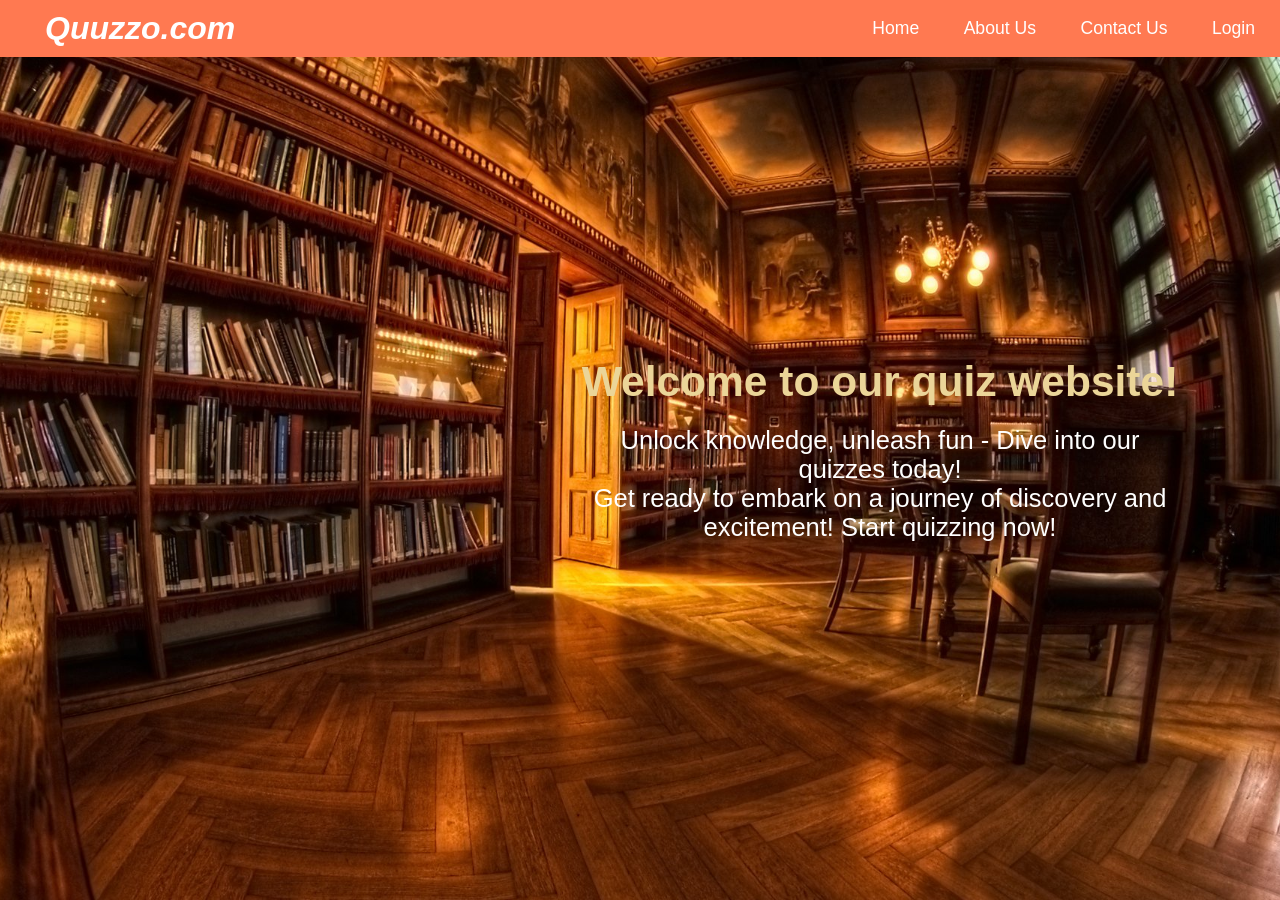
<file: index.html>
<!DOCTYPE html>
<html lang="en">

<head>
    <meta charset="UTF-8">
    <meta name="viewport" content="width=device-width, initial-scale=1.0">
    <link rel="stylesheet" href="https://cdnjs.cloudflare.com/ajax/libs/font-awesome/6.5.1/css/all.min.css" integrity="sha512-DTOQO9RWCH3ppGqcWaEA1BIZOC6xxalwEsw9c2QQeAIftl+Vegovlnee1c9QX4TctnWMn13TZye+giMm8e2LwA==" crossorigin="anonymous" referrerpolicy="no-referrer" />
    <title>Quuzzo.com</title>
    <style>
        /* Your CSS code here */
        * {
            margin: 0;
            padding: 0;
            font-family: sans-serif;
            box-sizing: border-box;
        }

        body {
            display: flex;
            justify-content: center;
            align-items: center;
            min-height: 100vh;
            background: url("111.jpeg") no-repeat;
            background-size: cover;
            background-position: center;
        }

        header {
            position: fixed;
            top: 0;
            left: 0;
            width: 100%;
            padding: 10px 25px;
            padding-left: 45px;
            display: flex;
            justify-content: space-between;
            align-items: center;
            z-index: 99;
            background-color: rgb(255, 121, 81);
        }

        .logo {
            font-size: 2em;
            color: #fff;
            user-select: none;
        }

        .navbar a {
            position: relative;
            font-size: 1.1em;
            color: #fff;
            font-weight: 500;
            margin-left: 40px;
            text-decoration: none;
        }

        .navbar a::after {
            content: '';
            position: absolute;
            left: 0;
            bottom: -6px;
            width: 100%;
            height: 3px;
            background: #fff;
            border-radius: 5px;
            transform-origin: right;
            transform: scaleX(0);
            transition: transform .5s;
        }

        .navbar a:hover::after {
            transform: scaleX(1);
            transform-origin: left;
        }

        .toggle_btn {
            color: #fff;
            font-size: 1.5rem;
            display: none;
        }

        .dropdown_menu {
            position: absolute;
            right: 2rem;
            top: 60px;
            width: 150px;
            background: rgba(255, 255, 255, 0.1);
            backdrop-filter: blur(15px);
            border-radius: 10px;
            overflow: hidden;
            display: none;
            transition: 1s ease-in;
        }

        .dropdown_menu.open {
            height: 240px;
        }

        .dropdown_menu a {
            color: #fff;
            text-decoration: none;
        }

        .dropdown_menu li {
            padding: 0.7rem;
            display: flex;
            align-items: center;
            justify-content: center;
        }

        .dropdown_menu.action_btn {
            width: 100%;
            display: flex;
            justify-content: center;
        }

        @media (max-width: 950px) {
            nav a {
                display: none;
            }

            .toggle_btn {
                display: block;
            }
        }

        .show {
            display: block;
        }

        /* for text content */
        .content {
            max-width: 800px;
            margin-left: auto; /* Move content to the right */
            margin-right: 0; /* Remove margin on the right side */
            text-align: center;
            padding: 100px;
            font-size: 17px;
        }

        h1 {
            font-size: 2.5em;
            margin-bottom: 20px;
            color: rgb(235, 213, 152);
        }

        .tagline {
            font-size: 1.5em;
            color: #fff;
        }

        @media screen and (max-width: 950px) {
            h1 {
                font-size: 2em;
            }

            .tagline {
                font-size: 1em;
            }
        }
    </style>
</head>

<body>
    <div>
        <header>            
            <h2 class="logo"><i>Quuzzo.com</i></h2>
            <nav class="navbar">
                <a href="index.html">Home</a>
                <a href="aboutus.html">About Us</a>
                <a href="contact.html">Contact Us</a>
                <a href="login.html">Login</a>
            </nav>
            <span class="toggle_btn">
                <i class="fa-solid fa-bars"></i>
            </span>
        </header>
    </div>
    <div class="dropdown_menu">
        <li><a href="index.html">Home</a></li>
        <li><a href="aboutus.html">About Us</a></li>
        <li><a href="contact.html">Contact Us</a></li>
        <li><a href="login.html">Login</a></li>
    </div>
    <div  class="content">
        <h1>Welcome to our quiz website!</h1>
        <p class="tagline">Unlock knowledge, unleash fun - Dive into our quizzes today!</p>
        <p class="tagline">Get ready to embark on a journey of discovery and excitement! Start quizzing now!</p>
    </div>
    <script>
        const dropdown= document.querySelector('.dropdown_menu')
        const toggle_btn= document.querySelector('.toggle_btn')

        toggle_btn.onclick=function(){
            dropdown.classList.toggle('show')
        }
    </script>
</body>

</html>
</file>
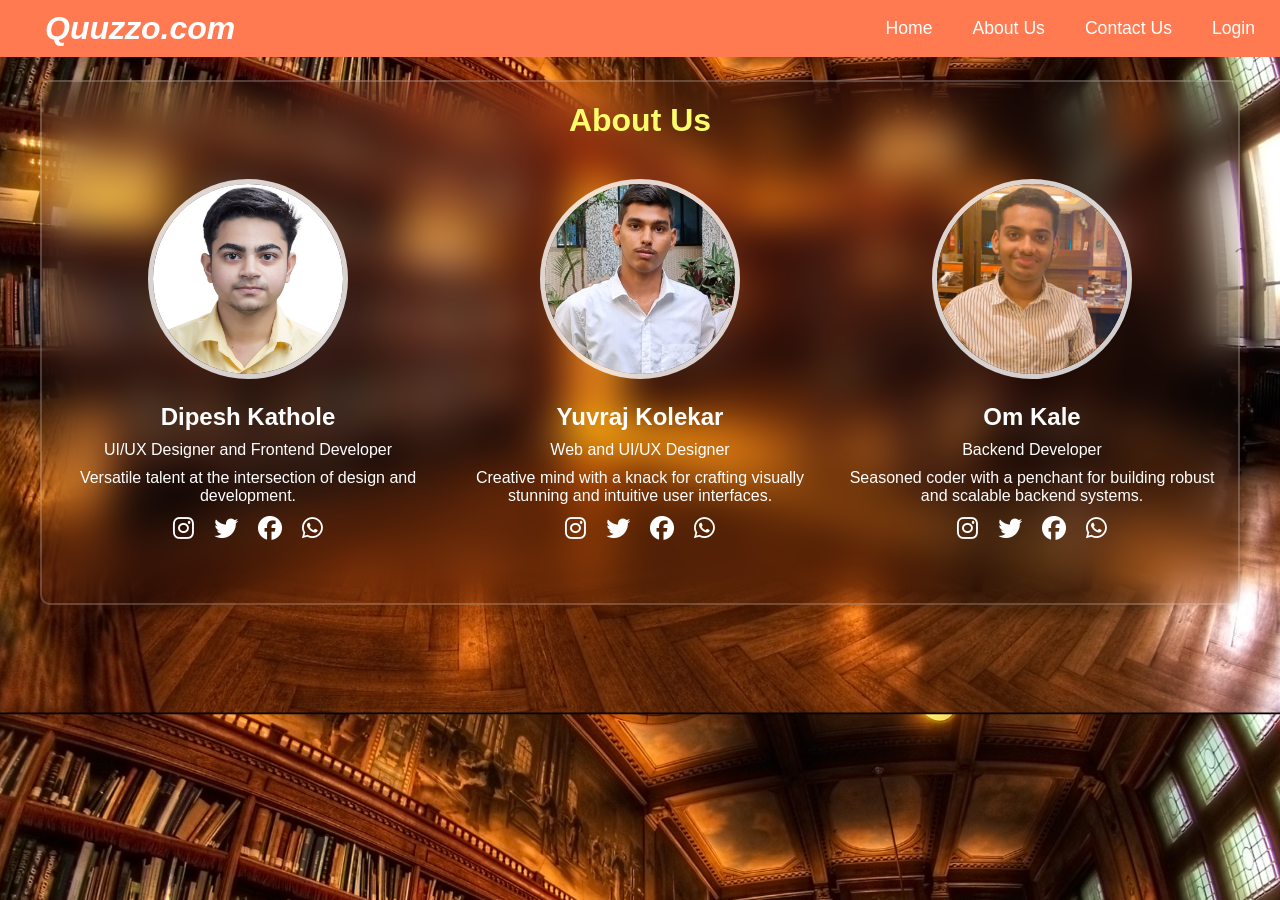
<file: aboutus.html>
<!DOCTYPE html>
<html lang="en">
<head>
<meta charset="UTF-8">
<meta name="viewport" content="width=device-width, initial-scale=1.0">
<title>About Us</title>
<link rel="stylesheet" href="https://cdnjs.cloudflare.com/ajax/libs/font-awesome/6.5.1/css/all.min.css">

<link href='https://unpkg.com/boxicons@2.1.4/css/boxicons.min.css' rel='stylesheet'>
<style>
  * {
    margin: 0;
    padding: 0;
    box-sizing: border-box;
    font-family: "Poppins", sans-serif;
  }

  body {
    font-family: Arial, sans-serif;
    margin: 0;
    padding: 0;
    background-image: url('111.jpeg');
    background-size: cover;
    background-position: center;
  }

  header {
    position: fixed;
    top: 0;
    left: 0;
    width: 100%;
    padding: 10px 25px;
    padding-left: 45px;
    display: flex;
    justify-content: space-between;
    align-items: center;
    z-index: 99;
    background-color: rgb(255, 121, 81);
  }

  .logo {
    font-size: 2em;
    color: #fff;
    user-select: none;
  }

  .navbar {
    display: flex;
  }

  .navbar a {
    position: relative;
    font-size: 1.1em;
    color: #fff;
    font-weight: 500;
    margin-left: 40px;
    text-decoration: none;
    transition: color 0.3s; /* Added transition for hover effect */
  }

  .navbar a:hover {
    color: #fdfeffc7; /* Changed hover color */
  }

  .navbar a::after {
    content: '';
    position: absolute;
    left: 0;
    bottom: -6px;
    width: 100%;
    height: 3px;
    background: #fff;
    border-radius: 5px;
    transform-origin: right;
    transform: scaleX(0);
    transition: transform 0.5s;
  }

  .navbar a:hover::after {
    transform: scaleX(1);
    transform-origin: left;
  }

  .toggle_btn {
    color: #fff;
    font-size: 1.5rem;
    display: none;
  }

  @media (max-width: 950px) {
    .navbar a {
      display: none;
    }

    .toggle_btn {
      display: block;
    }

    .navbar.active a {
      display: block;
    }
  }

  .container {
    max-width: 1200px;
    margin: 80px auto 20px; /* Adjusted margin to accommodate the fixed navbar */
    padding: 20px;
    background: transparent;
    border: 2px solid rgba(255, 255, 255, .2);
    backdrop-filter: blur(20px);
    border-radius: 10px;
    box-shadow: 0 0 10px rgba(0, 0, 0, 0.1);
    display: grid;
    grid-template-columns: repeat(auto-fit, minmax(300px, 1fr));
    gap: 20px;
  }

  h1 {
    text-align: center;
    margin-bottom: 20px;
    grid-column: 1 / -1;
    color: rgb(254, 254, 109);
  }

  .student {
    text-align: center;
    margin-bottom: 40px;
    color: white;
  }

  .student img {
    width: 200px;
    height: 200px;
    border-radius: 50%;
    border: 5px solid rgba(255, 255, 255, 0.8);
    margin-bottom: 20px;
    object-fit: cover;
  }

  .student h2 {
    font-size: 24px;
    margin-bottom: 10px;
  }

  .student p {
    font-size: 16px;
    margin-bottom: 10px;
  }

  .social-icons {
    display: flex;
    justify-content: center;
  }

  .social-icons a {
    margin: 0 10px;
    font-size: 24px;
    color: #ffffff;
    text-decoration: none;
    transition: color 0.3s;
  }

  .social-icons a:hover {
    color: #3182f3c7;
  }
</style>
</head>
<body>

<header>            
  <h2 class="logo"><i>Quuzzo.com</i></h2>
  <nav class="navbar">
    <a href="index.html">Home</a>
    <a href="aboutus.html">About Us</a>
    <a href="contact.html">Contact Us</a>
    <a href="login.html">Login</a>
  </nav>
  <span class="toggle_btn">
    <i class='bx bx-menu'></i>
  </span>
</header>

<div class="container">
  <h1>About Us</h1>
  
  <div class="student">
    <img src="dipesh.jpg" alt="John Doe">
    <h2>Dipesh Kathole</h2>
    <p>UI/UX Designer and Frontend Developer</p>
    <p>Versatile talent at the intersection of design and development.</p>
    <div class="social-icons">
      <a href="https://www.instagram.com"><i class="fab fa-instagram"></i></a>
      <a href="https://www.twitter.com"><i class="fab fa-twitter"></i></a>
      <a href="https://www.facebook.com"><i class="fab fa-facebook"></i></a>
      <a href="https://www.whatsapp.com"><i class="fab fa-whatsapp"></i></a>
    </div>
  </div>
  
  <div class="student">
    <img src="yuvraj.jpg" alt="Jane Smith">
    <h2>Yuvraj Kolekar</h2>
    <p>Web and UI/UX Designer</p>
    <p>Creative mind with a knack for crafting visually stunning and intuitive user interfaces.</p>
    <div class="social-icons">
      <a href="https://www.instagram.com"><i class="fab fa-instagram"></i></a>
      <a href="https://www.twitter.com"><i class="fab fa-twitter"></i></a>
      <a href="https://www.facebook.com"><i class="fab fa-facebook"></i></a>
      <a href="https://www.whatsapp.com"><i class="fab fa-whatsapp"></i></a>
    </div>
  </div>
  
  <div class="student">
    <img src="om.jpeg" alt="David Brown">
    <h2>Om Kale</h2>
    <p>Backend Developer</p>
    <p>Seasoned coder with a penchant for building robust and scalable backend systems.</p>
    <div class="social-icons">
      <a href="https://www.instagram.com"><i class="fab fa-instagram"></i></a>
      <a href="https://www.twitter.com"><i class="fab fa-twitter"></i></a>
      <a href="https://www.facebook.com"><i class="fab fa-facebook"></i></a>
      <a href="https://www.whatsapp.com"><i class="fab fa-whatsapp"></i></a>
    </div>
  </div>
</div>

<script>
  const navbar = document.querySelector('.navbar');
  const toggleBtn = document.querySelector('.toggle_btn');

  toggleBtn.addEventListener('click', () => {
    navbar.classList.toggle('active');
  });
</script>

</body>
</html>
</file>
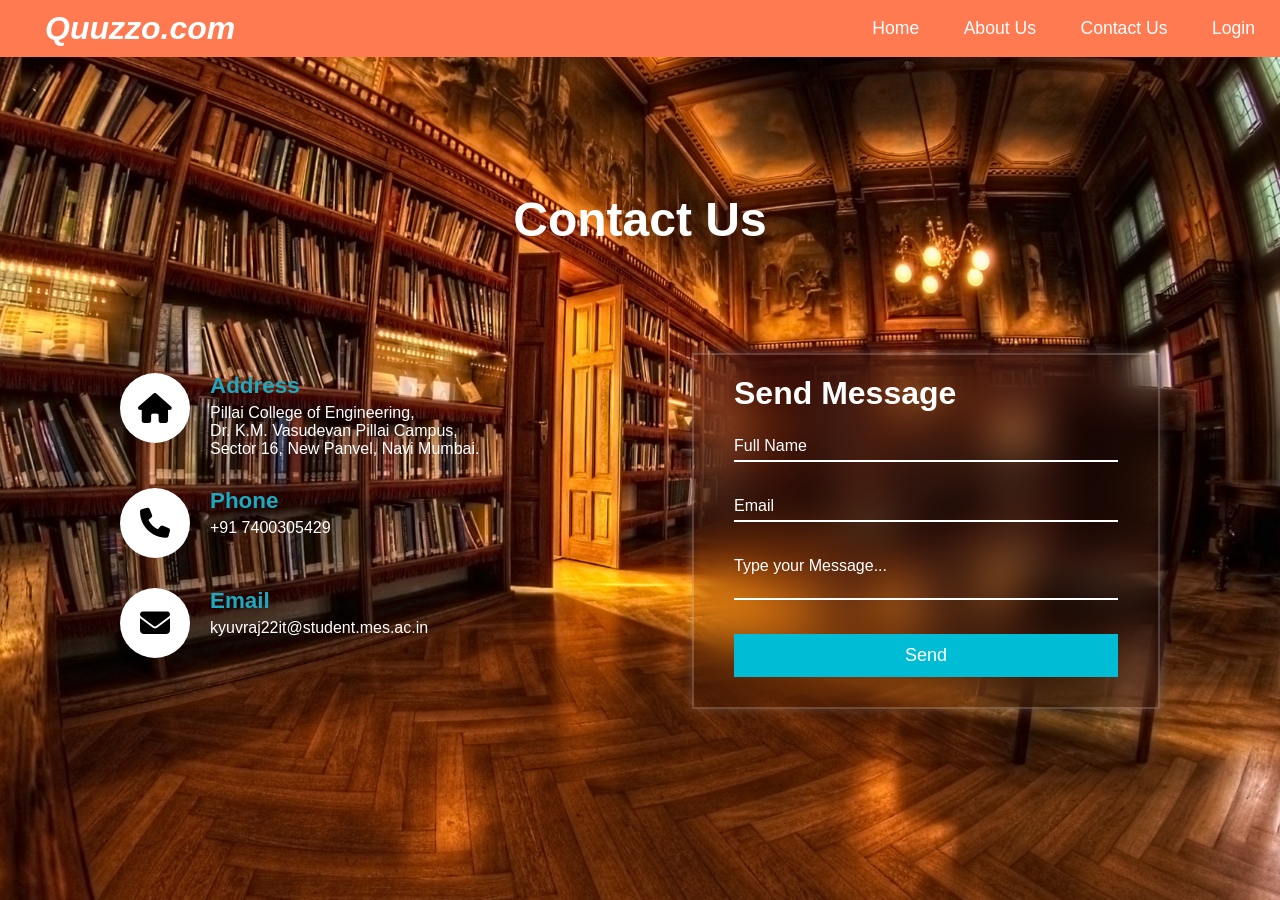
<file: contact.html>
<!DOCTYPE html>
<html lang="en">

<head>
    <meta charset="UTF-8">
    <meta name="viewport" content="width=device-width, initial-scale=1.0">
    <link rel="stylesheet" href="https://cdnjs.cloudflare.com/ajax/libs/font-awesome/6.5.1/css/all.min.css" integrity="sha512-DTOQO9RWCH3ppGqcWaEA1BIZOC6xxalwEsw9c2QQeAIftl+Vegovlnee1c9QX4TctnWMn13TZye+giMm8e2LwA==" crossorigin="anonymous" referrerpolicy="no-referrer" />
    <title>Responsive Contact Us Page</title>
    <script src="https://ajax.googleapis.com/ajax/libs/jquery/3.7.1/jquery.min.js"></script>
    <script src="contactus.js"></script>
    <style>
        /* Your CSS code here */
        * {
            padding: 0;
            margin: 0;
            box-sizing: border-box;
            font-family: 'Poppins', sans-serif;
        }

        body {
            min-height: 100vh;
            width: 100%;
            display: flex;
            justify-content: center;
            align-items: center;
            background-image: url('111.jpeg');
            background-size: cover;
            background-position: center;
            position: relative;
        }

        body::after {
            content: "";
            position: absolute;
            top: 0;
            left: 0;
            height: 100%;
            width: 100%;
            background-color: rgba(0, 0, 0, 0);
        }

        header {
            position: fixed;
            top: 0;
            left: 0;
            width: 100%;
            padding: 10px 25px;
            padding-left: 45px;
            display: flex;
            justify-content: space-between;
            align-items: center;
            z-index: 99;
            background-color: rgb(255, 121, 81);
        }

        .logo {
            font-size: 2em;
            color: #fff;
            user-select: none;
        }

        .navbar a {
            position: relative;
            font-size: 1.1em;
            color: #fff;
            font-weight: 500;
            margin-left: 40px;
            text-decoration: none;
        }

        .navbar a::after {
            content: '';
            position: absolute;
            left: 0;
            bottom: -6px;
            width: 100%;
            height: 3px;
            background: #fff;
            border-radius: 5px;
            transform-origin: right;
            transform: scaleX(0);
            transition: transform .5s;
        }

        .navbar a:hover::after {
            transform: scaleX(1);
            transform-origin: left;
        }

        .toggle_btn {
            color: #fff;
            font-size: 1.5rem;
            display: none;
        }

        .dropdown_menu {
            position: absolute;
            right: 2rem;
            top: 60px;
            width: 150px;
            background: rgba(255, 255, 255, 0.1);
            backdrop-filter: blur(15px);
            border-radius: 10px;
            overflow: hidden;
            display: none;
            transition: 1s ease-in;
        }

        .dropdown_menu.open {
            height: 240px;
        }

        .dropdown_menu a {
            color: #fff;
            text-decoration: none;
        }

        .dropdown_menu li {
            padding: 0.7rem;
            display: flex;
            align-items: center;
            justify-content: center;
        }

        .dropdown_menu.action_btn {
            width: 100%;
            display: flex;
            justify-content: center;
        }

        @media (max-width: 950px) {
            nav a {
                display: none;
            }

            .toggle_btn {
                display: block;
            }
        }

        .show {
            display: block;
        }

        section {
            position: relative;
            z-index: 3;
            padding-top: 50px;
            padding-bottom: 50px;
        }

        .container {
            max-width: 1080px;
            margin-left: auto;
            margin-right: auto;
            padding-left: 20px;
            padding-right: 20px;
        }

        .section-header {
            margin-bottom: 50px;
            text-align: center;
        }

        .section-header h2 {
            color: #FFF;
            font-weight: bold;
            font-size: 3em;
            margin-bottom: 20px;
        }

        .section-header p {
            color: transparent;
        }

        .row  {
            display: flex;
            flex-wrap: wrap;
            align-items: center;
            justify-content: space-between;
        }

        .contact-info {
            width: 50%;
        }

        .contact-info-item {
            display: flex;
            margin-bottom: 30px;
        }

        .contact-info-icon {
            height: 70px;
            width: 70px;
            background-color: #fff;
            text-align: center;
            border-radius: 50%;
        }

        .contact-info-icon i {
            font-size: 30px;
            line-height: 70px;
        }

        .contact-info-content {
            margin-left: 20px;
        }

        .contact-info-content h4 {
            color: #1da9c0;
            font-size: 1.4em;
            margin-bottom: 5px;
        }

        .contact-info-content p {
            color: #FFF;
            font-size: 1em;
        }

        .contact-form {
            background: transparent;
            border: 2px solid rgba(255, 255, 255, .2);
            backdrop-filter: blur(20px);
            box-shadow: 0 0 10px rgba(255, 254, 254, 0.2);
            color: #fff;
            padding: 40px;
            width: 45%;
            padding-bottom: 20px;
            padding-top: 20px;
        }

        .contact-form h2 {
            font-weight: bold;
            font-size: 2em;
            margin-bottom: 10px;
            color: #fff;
        }

        .contact-form .input-box {
            position: relative;
            width: 100%;
            margin-top: 10px;
        }

        .contact-form .input-box input,
        .contact-form .input-box textarea{
            width: 100%;
            padding: 5px 0;
            font-size: 16px;
            margin: 10px 0;
            border: none;
            border-bottom: 2px solid #fff;
            background: transparent;
            outline: none;
            resize: none;
            color: #FFF;
        }

        .contact-form .input-box span {
            position: absolute;
            left: 0;
            padding: 5px 0;
            font-size: 16px;
            margin: 10px 0;
            pointer-events: none;
            transition: 0.5s;
            color: #fff;
        }

        .contact-form .input-box input:focus ~ span,
        .contact-form .input-box textarea:focus ~ span{
            color: #fff;
            font-size: 12px;
            transform: translateY(-20px);
        }

        .contact-form .input-box input[type="submit"]
        {
            width: 100%;
            background: #00bcd4;
            color: #FFF;
            border: none;
            cursor: pointer;
            padding: 10px;
            font-size: 18px;
            border: 1px solid #00bcd4;
            transition: 0.5s;
        }

        .contact-form .input-box input[type="submit"]:hover
        {
            background: #FFF;
            color: #00bcd4;
        }

        @media (max-width: 991px) {
            section {
                padding-top: 50px;
                padding-bottom: 50px;
            }

            .row {
                flex-direction: column;
            }

            .contact-info {
                margin-bottom: 40px;
                width: 100%;
            }

            .contact-form {
                width: 100%;
            }
        }
    </style>
</head>

<body>
    <div>
        <header>            
            <h2 class="logo"><i>Quuzzo.com</i></h2>
            <nav class="navbar">
                <a href="index.html">Home</a>
                <a href="aboutus.html">About Us</a>
                <a href="contact.html">Contact Us</a>
                <a href="login.html">Login</a>
            </nav>
            <span class="toggle_btn">
                <i class="fa-solid fa-bars"></i>
            </span>
        </header>
    </div>
    <div class="dropdown_menu">
        <li><a href="index.html">Home</a></li>
        <li><a href="aboutus.html">About Us</a></li>
        <li><a href="contact.html">Contact Us</a></li>
        <li><a href="login.html">Login</a></li>
    </div>
    <section>
        <div class="section-header">
            <div class="container">
                <h2>Contact Us</h2>
                <p>Lorem Ipsum is simply dummy text of the printing and typesetting industry. Lorem Ipsum has been the industry's standard dummy text ever since the 1500s, when an unknown printer took a galley of type and scrambled it to make a type specimen book.</p>
            </div>
        </div>
        <div class="container">
            <div class="row">
                <div class="contact-info">
                    <div class="contact-info-item">
                        <div class="contact-info-icon">
                            <i class="fas fa-home"></i>
                        </div>
                        <div class="contact-info-content">
                            <h4>Address</h4>
                            <p>Pillai College of Engineering,<br/> Dr. K.M. Vasudevan Pillai Campus, <br/>Sector 16, New Panvel, Navi Mumbai.</p>
                        </div>
                    </div>
                    <div class="contact-info-item">
                        <div class="contact-info-icon">
                            <i class="fas fa-phone"></i>
                        </div>
                        <div class="contact-info-content">
                            <h4>Phone</h4>
                            <p>+91 7400305429</p>
                        </div>
                    </div>
                    <div class="contact-info-item">
                        <div class="contact-info-icon">
                            <i class="fas fa-envelope"></i>
                        </div>
                        <div class="contact-info-content">
                            <h4>Email</h4>
                            <p>kyuvraj22it@student.mes.ac.in</p>
                        </div>
                    </div>
                </div>
                <div class="contact-form">
                    <form action="" id="contact-form">
                        <h2>Send Message</h2>
                        <div class="input-box">
                            <input type="text" class="contact_name" required="true" name="">
                            <span>Full Name</span>
                        </div>
                        <div class="input-box">
                            <input type="email" class="contact_email" required="true" name="">
                            <span>Email</span>
                        </div>
                        <div class="input-box">
                            <textarea required="true" class="contact_message" name=""></textarea>
                            <span>Type your Message...</span>
                        </div>
                        <div class="input-box">
                            <input class="send-btn" type="submit" value="Send" name="">
                        </div>
                    </form>
                </div>
            </div>
        </div>
    </section>
    <script>
        const dropdown= document.querySelector('.dropdown_menu')
        const toggle_btn= document.querySelector('.toggle_btn')

        toggle_btn.onclick=function(){
            dropdown.classList.toggle('show')
        }
    </script>
</body>

</html>
</file>
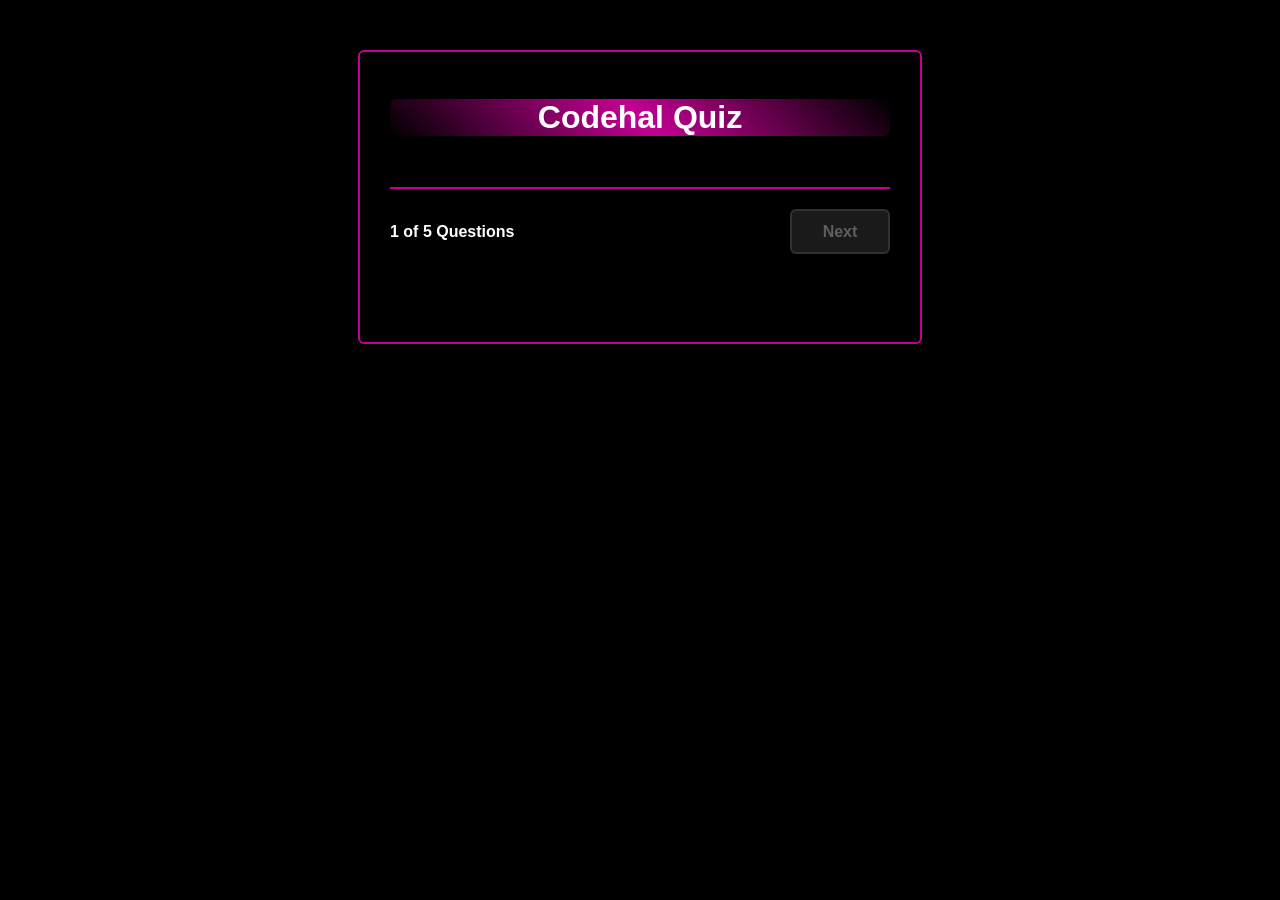
<file: continue.html>
<!DOCTYPE html>
<html lang="en">
<head>
<meta charset="UTF-8">
<meta name="viewport" content="width=device-width, initial-scale=1.0">
<title>Codehal Quiz</title>
<link rel="icon" href="favicon.ico" type="image/x-icon">

<style>
    body {
        font-family: Arial, sans-serif;
        background-color: black;
        background-size: cover;
        background-position: center;
        background-attachment: fixed;
        margin: 0;
        padding: 0;
    }
    .quiz-section {
        position: relative;
        top: 50px;
        left: 0;
        width: 100%;
        background: black;
        display: flex;
        justify-content: center;
        align-items: center;
        z-index: 100;
        transition: .8s ease-in-out;
        transition-delay: .25s;
    }
    .quiz-section .quiz-box {
        position: relative;
        width: 500px;
        background: transparent;
        border: 2px solid #c40094;
        border-radius: 6px;
        display: flex;
        flex-direction: column;
        padding: 20px 30px;
    }
    .quiz-section .quiz-box.active {
      opacity: 1;
      pointer-events: auto;
      transform: scale(1);
      transition: 1s ease;
      transition-delay: 1s;
}
    .quiz-box h1 {
        font-size: 32px;
        color: white;
        text-align: center;
        background: linear-gradient(45deg,transparent,#c40094,transparent);
        border-radius: 6px;
    }
    .quiz-box .quiz-header {
        display: flex;
        color: white;
        justify-content: space-between;
        align-items: center;
        padding: 20px 0;
        border-bottom: 2px solid #c40094;
        margin-bottom: 30px;
    }
    .quiz-header span {
        font-size: 18px;
        font-weight: 500;
    }
    .quiz-header .header-score {
        color: white;
        background: #c40094;
        border-radius: 3px;
        padding: 7px;
    }
    .quiz-box .question-text {
        color: white;
        font-size: 24px;
        font-weight: 600;
    }
    .option-list .option {
        width: 100%;
        padding: 12px;
        color: white;
        background: transparent;
        border: 2px solid rgba(255,255,255, .2);
        border-radius: 4px;
        font-size: 17px;
        margin: 15px 0;
        cursor: pointer;
        transition: .3s;
    }
    .option-list .option:hover {
        background: rgba(255,255,255, .1);
        border-color: rgba(255,255,255, .1);
    }
    .quiz-box .quiz-footer {
        display: flex;
        color: white;
        justify-content: space-between;
        align-items: center;
        border-top: 2px solid #c40094;
        padding-top: 20px;
        margin-top: 25px;

    }
    .quiz-footer .question-total {
        font-size: 16px;
        font-weight: 600;
    }
    .quiz-footer .next-btn {
        width: 100px;
        height: 45px;
        background: rgba(255,255,255, .1);
        border: 2px solid rgba(255,255,255, .1);
        outline: none;
        border-radius: 6px;
        font-size: 16px;
        color: rgba(255,255,255, .3);
        font-weight: 600;
        cursor: pointer;
        pointer-events: none;
        transition: .5s;
    }
    .quiz-footer .next-btn:hover {
        background: #950170;
        border-color: #950170;
    }
</style>
</head>
<body>
  <div class="container">
    <section class="quiz-section">
        <div class="quiz-box">
            <h1>Codehal Quiz</h1>
            <div class="question-text"></div>
            <div class="option-list"></div>
            <div class="quiz-footer">
                <span class="question-total">1 of 5 Questions</span>
                <button class="next-btn">Next</button>
            </div>
            <div class="score-section">
                <h2>Score: <span class="score">0</span> / <span class="total-score">0</span></h2>
            </div>
        </div>
    </section>
</div>

</body>
</html>
</file>
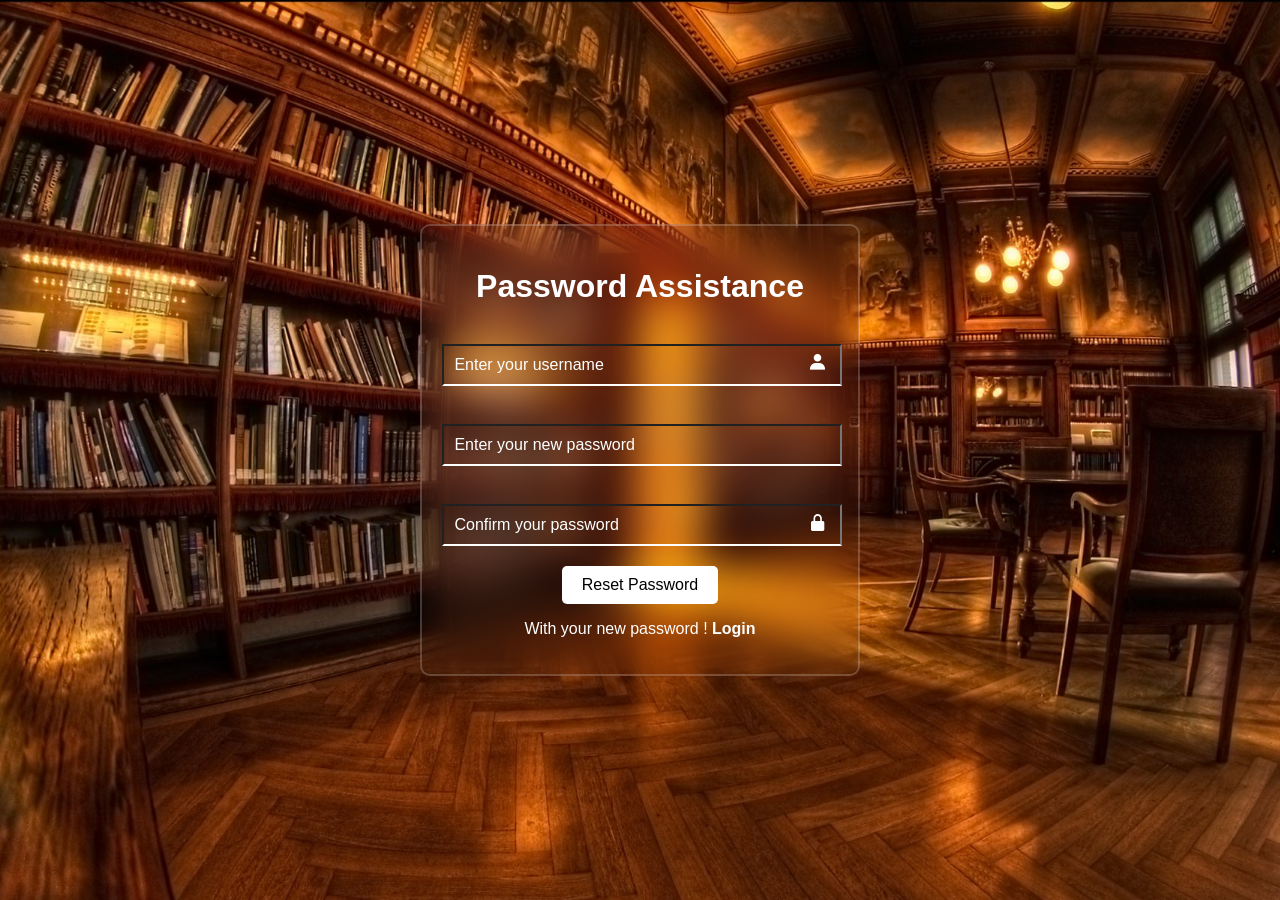
<file: forgotpassword.html>
<!DOCTYPE html>
<html lang="en">
<head>
    <meta charset="UTF-8">
    <meta name="viewport" content="width=device-width, initial-scale=1.0">
    <title>Password Assistance</title>
    <link href='https://unpkg.com/boxicons@2.1.4/css/boxicons.min.css' rel='stylesheet'>
    <style>
         body {
            background-image: url('111.jpeg');
            background-size: cover;
            font-family: Arial, sans-serif;
            margin: 0;
            padding: 0;
            display: flex;
            justify-content: center;
            align-items: center;
            height: 100vh;
        }

        .container {
            background: transparent;
            border: 2px solid rgba(255, 255, 255, .2);
            backdrop-filter: blur(20px);
            padding: 20px;
            border-radius: 10px;
            text-align: center;
            max-width: 400px; /* Limit container width */
        }

        .form-group {
            margin-bottom: 20px;
            position: relative;
        }

        label {
            font-weight: bold;
            color: transparent; /* Change label color */
        }

        input[type="text"],
        input[type="password"] {
            width: calc(100% - 40px);
            padding: 10px 30px 10px 10px;
            font-size: 16px;
            border-bottom: 2px solid #fff;
            background-color: transparent;/* Change input background color */
        }
        .form-group input{
            color: white;
        }
        .form-group input::placeholder{
            color: white;
        }
        .form-group i{
            position: absolute;
            right: 10px;
            top: 60%;
            transform: translateY(-50%);
            font-size: 20px;
            color: white;
        }
        button {
            padding: 10px 20px;
            font-size: 16px;
            background-color: #fff;
            color: black;
            border: none;
            border-radius: 5px;
            cursor: pointer;
        }

        button:hover {
            background-color: rgb(53, 132, 244);
            color: white;
        }

        .error {
            color: rgb(255, 55, 0);
            font-size: 14px;
            margin-top: 5px;
        }

        .valid {
            color: rgb(204, 225, 109);
        }

        .invalid {
            color: rgb(255, 55, 0);
        }
        .login-link p a {
        color: #fff;
        text-decoration: none;
        font-weight: 600;
        }

        .login-link p a:hover {
        text-decoration: underline;
        }
    </style>
</head>
<body>
    <div class="container">
        <h1 style="color: white;">Password Assistance</h1>
        <form id="forgetpassword" onsubmit="return validateForm()">
            <div class="form-group">
                <label for="username">Username:</label>
                <input type="text" id="username" name="username" placeholder="Enter your username" required>
                <i class='bx bxs-user' ></i>
            </div>
            <div class="form-group">
                <label for="password">New Password:</label>
                <input type="password" id="password" name="password" placeholder="Enter your new password" required>
                <box-icon type='solid' name='key'></box-icon>
                <div id="passwordProperties"></div>
                <div id="passwordError" class="error"></div>
            </div>
            <div class="form-group">
                <label for="confirmPassword">Confirm Password:</label>
                <input type="password" id="confirmPassword" name="confirmPassword" placeholder="Confirm your password" required>
                <i id="confirmPasswordIcon" class='bx bxs-lock-alt icon'></i>
                <div id="confirmPasswordError" class="error"></div>
            </div>
            <button type="submit">Reset Password</button>
            <div style="color: white;" class="login-link">
                <p>With your new password !  <a href="login.html">Login</a></p>
            </div>
        </form>
    </div>
    <script>
        var uppercaseRegex = /[A-Z]/;
        var lowercaseRegex = /[a-z]/;
        var numberRegex = /[0-9]/;
        var specialCharacterRegex = /[!@#$%^&*(),.?":{}|<>]/;

        function validateForm() {
            var password = document.getElementById('password').value;
            var confirmPassword = document.getElementById('confirmPassword').value;

            var errors = [];
          
            if (password !== confirmPassword) {
                errors.push("Passwords do not match.");
            }
            
            var passwordPropertiesDiv = document.getElementById('passwordProperties');
            passwordPropertiesDiv.innerHTML = '';
            var passwordProperties = [];
            if (password.length >= 8) {
                passwordProperties.push('<span class="valid">&#10004; Length (>= 8)</span>');
            } else {
                passwordProperties.push('<span class="invalid">&#10008; Length (>= 8)</span>');
            }
            if (uppercaseRegex.test(password)) {
                passwordProperties.push('<span class="valid">&#10004; Uppercase</span>');
            } else {
                passwordProperties.push('<span class="invalid">&#10008; Uppercase</span>');
            }
            if (lowercaseRegex.test(password)) {
                passwordProperties.push('<span class="valid">&#10004; Lowercase</span>');
            } else {
                passwordProperties.push('<span class="invalid">&#10008; Lowercase</span>');
            }
            if (numberRegex.test(password)) {
                passwordProperties.push('<span class="valid">&#10004; Number</span>');
            } else {
                passwordProperties.push('<span class="invalid">&#10008; Number</span>');
            }
            if (specialCharacterRegex.test(password)) {
                passwordProperties.push('<span class="valid">&#10004; Special Character</span>');
            } else {
                passwordProperties.push('<span class="invalid">&#10008; Special Character</span>');
            }
            passwordPropertiesDiv.innerHTML = passwordProperties.join('<br>');
            // Display errors
            var passwordErrorDiv = document.getElementById('passwordError');
            var confirmPasswordErrorDiv = document.getElementById('confirmPasswordError');
            var confirmPasswordIcon = document.getElementById('confirmPasswordIcon');
            passwordErrorDiv.innerHTML = '';
            confirmPasswordErrorDiv.innerHTML = '';
            confirmPasswordIcon.className = '';
            if (errors.length > 0) {
                confirmPasswordErrorDiv.innerHTML = errors.join('<br>');
                confirmPasswordIcon.classList.add('bx', 'bx-x', 'icon', 'invalid');
                return false;
            } else {
                confirmPasswordIcon.classList.add('bx', 'bx-check', 'icon', 'valid');
            }
            return true;
        }

        var passwordInput = document.getElementById('password');
        var confirmPasswordInput = document.getElementById('confirmPassword');
        passwordInput.addEventListener('input', function() {
            validateForm();
        });
        confirmPasswordInput.addEventListener('input', function() {
            validateForm();
        });
    </script>
</body>
</html>
</file>
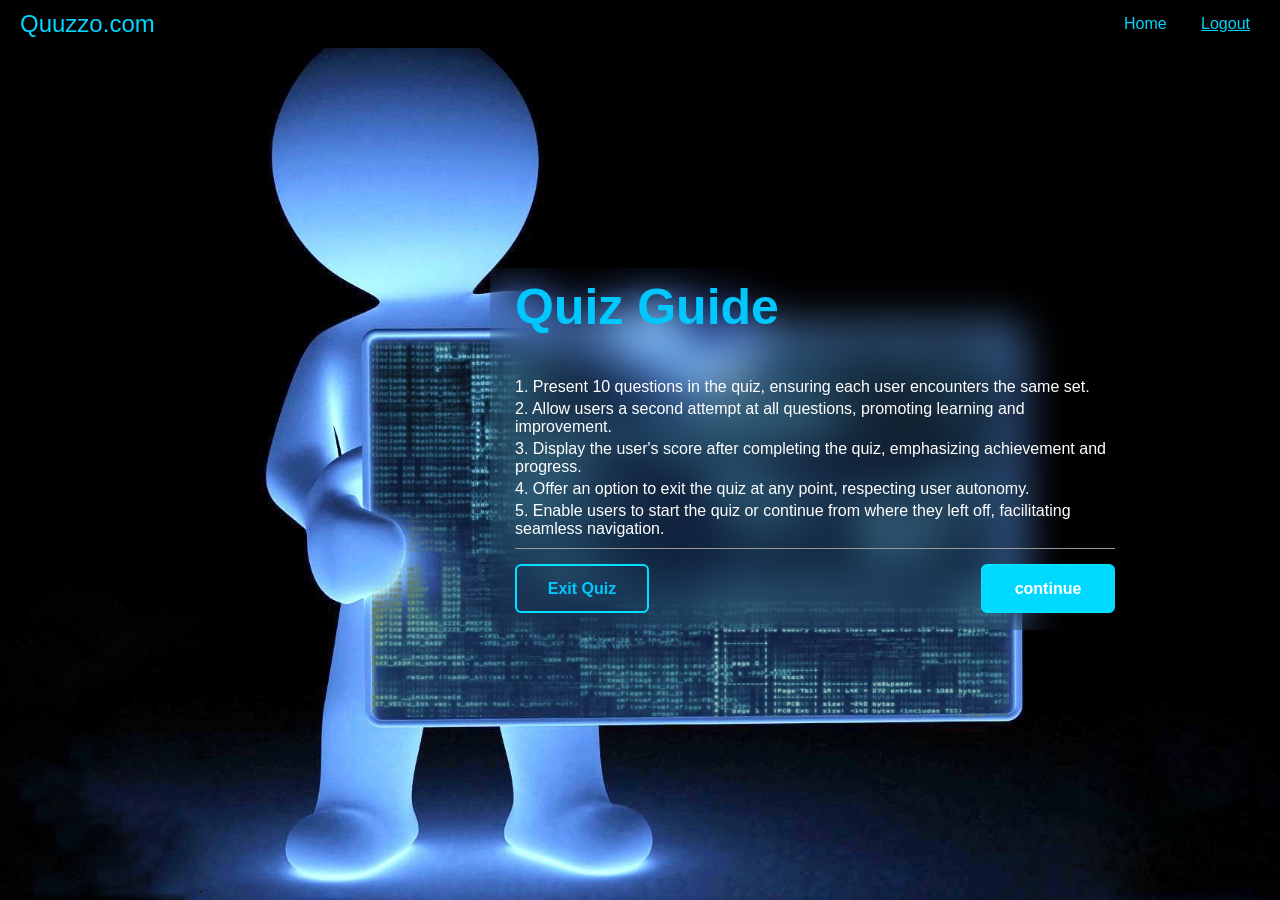
<file: html.html>
<!DOCTYPE html>
<html lang="en">
<head>
    <meta charset="UTF-8">
    <meta name="viewport" content="width=device-width, initial-scale=1.0">
    <title>Quiz Guide</title>
    <style>
        body {
            font-family: Arial, sans-serif;
            background-image: url("../555.jpg");
            background-size: cover;
            background-position: center;
            background-attachment: fixed;
            margin: 0;
            padding: 0;
        }
        .navbar {
            background-color: rgb(0, 0, 0);
            color: rgb(252, 3, 194);
            padding: 10px 20px;
            display: flex;
            justify-content: space-between;
            align-items: center;
            position: relative;
            z-index: 1;
        }

        .logo {
            font-size: 1.5em;
            color: rgb(3, 213, 255);
            text-decoration: none;
        }
        
        .logout {
            color: rgb(3, 213, 255);
            text-decoration: none;
            padding: 5px 10px;
            background-color:  rgb(0, 0, 0);
            border-radius: 5px;
            transition: background-color 0.3s;
        }

        .logout:hover {
            color: black;
            background-color: rgb(3, 213, 255);
        }

        .home {
            color: rgb(3, 213, 255);
            text-decoration: none;
            padding: 5px 10px;
            background-color:  rgb(0, 0, 0); 
            border-radius: 5px;
            transition: background-color 0.3s;
            margin-right: 10px;
        }

        .home:hover {
            color: black;
            background-color: rgb(3, 213, 255);
        }
        .popup-info {
            position: relative;
            top: 220px;
            left: 490px;
            width: 80%;
            max-width: 600px;
            min-height: 200px; /* Adjust as needed */
            backdrop-filter: blur(20px);
            border-radius: 6px;
            padding: 10px 25px;
        }

        .popup-info h2 {
            font-size: 50px;
            color: #00c8ff;
            margin-top: 0;
        }

        .popup-info .info {
            font-size: 16px;
            color: #ffffff;
            font-weight: 500;
            margin: 4px 0;
            display: block;
        }

        .popup-info .btn-group {
            display: flex;
            justify-content: space-between;
            align-items: center;
            border-top: 1px solid #999;
            margin-top: 10px;
            padding: 15px 0 7px;
        }

        .popup-info .btn-group .info-btn {
            display: inline-block;
            justify-content: center;
            align-items: center;
            width: 130px;
            height: 45px;
            background: #00d9ff;
            border: 2px solid #00e1ff;
            outline: none;
            border-radius: 6px;
            text-decoration: none;
            font-size: 16px;
            color: #fff;
            font-weight: 600;
            box-shadow: 0 0 10px rgba(0, 0, 0, -1);
            cursor: pointer;
            transition: .5s;
            text-align: center; /* Center text horizontally */
            line-height: 45px; /* Center text vertically */
        }

        .popup-info .btn-group .info-btn:nth-child(1) {
            background: transparent;
            color: #00c8ff;
        }

        .popup-info .btn-group .info-btn:nth-child(1):hover {
            background: #00c8ff;
            color: #fff;
        }

        .popup-info .btn-group .info-btn:nth-child(2):hover {
            background: #00c8ff;
            color: #fff;
        }

        /* Media Queries */
        @media (max-width: 768px) {
            .popup-info {
                position: relative;
                top: 230px;
                left: 180px;
                width: 450px;
            }
        }

        @media (max-width: 576px) {
            .popup-info {
                position: relative;
                top: 280px;
                left: 150px;
                width: 450px;
            }
        }
    </style>
</head>
<body>
    <div class="navbar">
        <a href="#" class="logo">Quuzzo.com</a>
        <div>
            <a href="profile.php" class="home">Home</a>
            <a href="../logout.php" class="logout"><u>Logout</u></a>
        </div>
    </div>

<div class="popup-info">
    <h2>Quiz Guide</h2>
    <span class="info">1. Present 10 questions in the quiz, ensuring each user encounters the same set.</span>
    <span class="info">2. Allow users a second attempt at all questions, promoting learning and improvement.</span>
    <span class="info">3. Display the user's score after completing the quiz, emphasizing achievement and progress.</span>
    <span class="info">4. Offer an option to exit the quiz at any point, respecting user autonomy.</span>
    <span class="info">5. Enable users to start the quiz or continue from where they left off, facilitating seamless navigation.</span>
    <div class="btn-group">
        <a href="start_quiz.php" class="info-btn exit-btn">Exit Quiz</a>
        <a href="continue.html" class="info-btn continue-btn">continue</a>
    </div>
</div>

<!-- Your JavaScript file -->


</body>
</html>
</file>
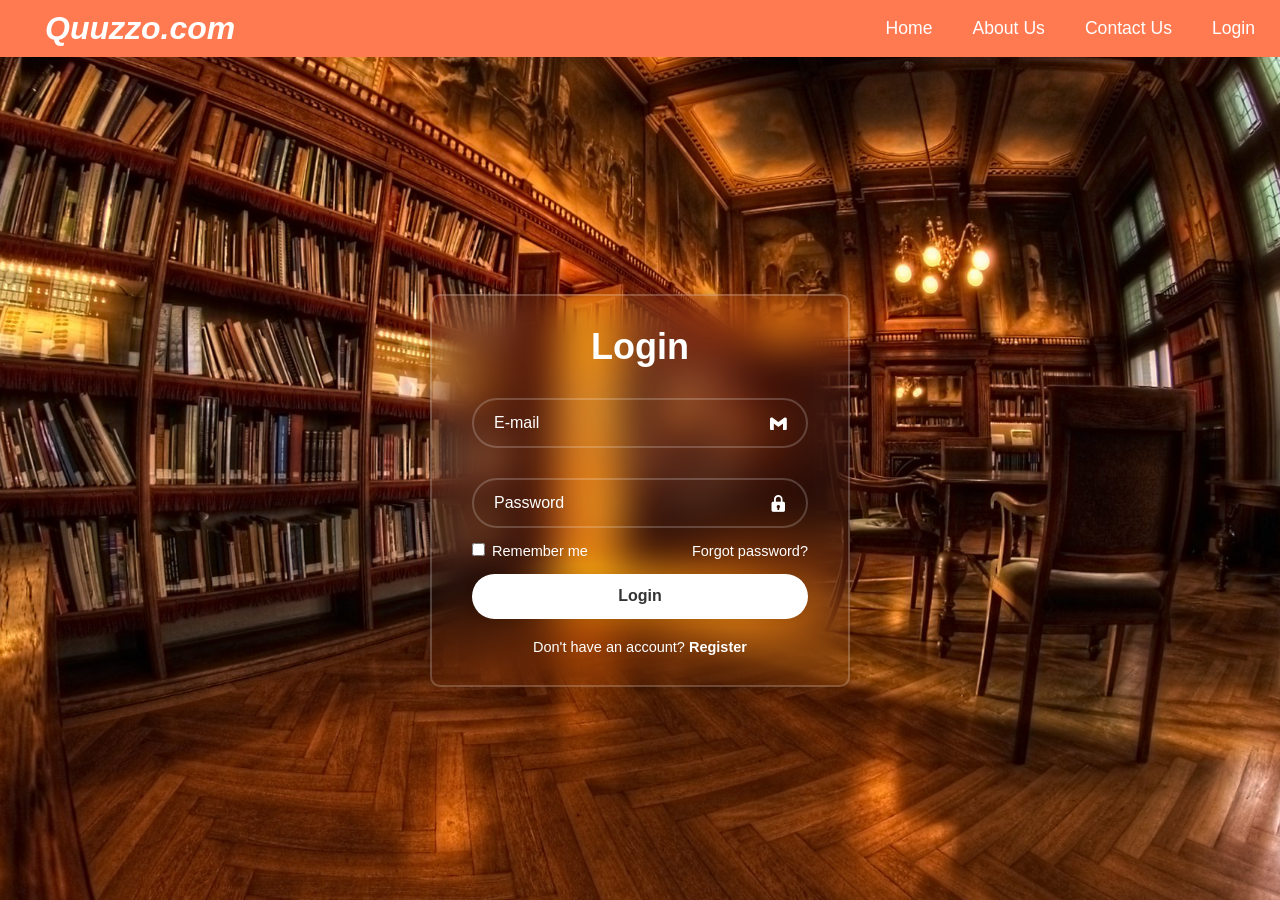
<file: login.html>
<!DOCTYPE html>
<html lang="en">
<head>
<meta charset="UTF-8">
<meta http-equiv="X-UA-Compatible" content="IE=edge">
<meta name="viewport" content="width=device-width, initial-scale=1.0">
<title>Login Form</title>
<link href='https://unpkg.com/boxicons@2.1.4/css/boxicons.min.css' rel='stylesheet'>
<script src="https://ajax.googleapis.com/ajax/libs/jquery/3.5.1/jquery.min.js"></script>
<script src="signin.js"></script>
<script src="login.js"></script>
<style>
  * {
    margin: 0;
    padding: 0;
    box-sizing: border-box;
    font-family: "Poppins", sans-serif;
  }

  body {
    display: flex;
    justify-content: center;
    align-items: center;
    min-height: 100vh;
    background: url('111.jpeg') no-repeat;
    background-size: cover;
    background-position: center;
  }

  header {
    position: fixed;
    top: 0;
    left: 0;
    width: 100%;
    padding: 10px 25px;
    padding-left: 45px;
    display: flex;
    justify-content: space-between;
    align-items: center;
    z-index: 99;
    background-color: rgb(255, 121, 81);
  }

  .logo {
    font-size: 2em;
    color: #fff;
    user-select: none;
  }

  .navbar {
    display: flex;
  }

  .navbar a {
    position: relative;
    font-size: 1.1em;
    color: #fff;
    font-weight: 500;
    margin-left: 40px;
    text-decoration: none;
  }

  .navbar a::after {
    content: '';
    position: absolute;
    left: 0;
    bottom: -6px;
    width: 100%;
    height: 3px;
    background: #fff;
    border-radius: 5px;
    transform-origin: right;
    transform: scaleX(0);
    transition: transform .5s;
  }

  .navbar a:hover::after {
    transform: scaleX(1);
    transform-origin: left;
  }

  .toggle_btn {
    color: #fff;
    font-size: 1.5rem;
    display: none;
  }

  @media (max-width: 950px) {
    .navbar a {
      display: none;
    }

    .toggle_btn {
      display: block;
    }

    .navbar.active a {
      display: block;
    }
  }

  .wrapper {
    width: 420px;
    background: transparent;
    border: 2px solid rgba(255, 255, 255, .2);
    backdrop-filter: blur(20px);
    box-shadow: 0 0 10px rgba(0, 0, 0, .2);
    color: #fff;
    border-radius: 10px;
    padding: 30px 40px;
    margin-top: 80px; 
  }

  .wrapper h1 {
    font-size: 36px;
    text-align: center;
  }

  .wrapper .input-box {
    position: relative;
    width: 100%;
    height: 50px;
    margin: 30px 0;
  }

  .input-box input {
    width: 100%;
    height: 100%;
    background: transparent;
    border: none;
    outline: none;
    border: 2px solid rgba(255, 255, 255, .2);
    border-radius: 40px;
    font-size: 16px;
    color: #fff;
    padding: 20px 45px 20px 20px;
  }

  .input-box input::placeholder {
    color: #fff;
  }

  .input-box i {
    position: absolute;
    right: 20px;
    top: 50%;
    transform: translateY(-50%);
    font-size: 20px;
  }

  .wrapper .remember-forgot {
    display: flex;
    justify-content: space-between;
    font-size: 14.5px;
    margin: -15px 0 15px;
  }

  .remember-forgot label input {
    accent-color: #fff;
    margin-right: 3px;
  }

  .remember-forgot a {
    color: #fff;
    text-decoration: none;
  }

  .remember-forgot a:hover {
    text-decoration: underline;
  }

  .wrapper .login_here {
    width: 100%;
    height: 45px;
    background: #fff;
    border: none;
    outline: none;
    border-radius: 40px;
    box-shadow: 0 0 10px rgba(0, 0, 0, .1);
    cursor: pointer;
    font-size: 16px;
    color: #333;
    font-weight: 600;
    transition: background-color 0.3s;
  }

  .wrapper .login_here:hover {
    background-color: #3182f3c7; 
    color: #fff; 
  }

  .wrapper .register-link {
    font-size: 14.5px;
    text-align: center;
    margin-top: 20px;
  }

  .register-link p a {
    color: #fff;
    text-decoration: none;
    font-weight: 600;
  }

  .register-link p a:hover {
    text-decoration: underline;
  }
</style>
</head>
<body>

<header>            
  <h2 class="logo"><i>Quuzzo.com</i></h2>
  <nav class="navbar">
    <a href="index.html">Home</a>
    <a href="aboutus.html">About Us</a>
    <a href="contact.html">Contact Us</a>
    <a href="login.html">Login</a>
  </nav>
  <span class="toggle_btn">
    <i class='bx bx-menu'></i>
  </span>
</header>

<div class="wrapper">
  <form class="login_form">
    <h1>Login</h1>
    <div class="input-box">
      <input type="text" class="login_email" placeholder="E-mail" required>
      <i class='bx bxl-gmail'></i>
    </div>
    <div class="input-box">
      <input type="password" class="login_password" placeholder="Password" required>
      <i class='bx bxs-lock'></i>
    </div>
    <div class="remember-forgot">
      <label><input type="checkbox"> Remember me</label>
      <a href="forgotpassword.html">Forgot password?</a>
    </div>
    <button type="submit" class="login_here">Login</button>
    <div class="register-link">
      <p>Don't have an account? <a href="signin.html">Register</a></p>
    </div>
  </form>
</div>

<script>
  const navbar = document.querySelector('.navbar');
  const toggleBtn = document.querySelector('.toggle_btn');

  toggleBtn.addEventListener('click', () => {
    navbar.classList.toggle('active');
  });
</script>

</body>
</html>
</file>
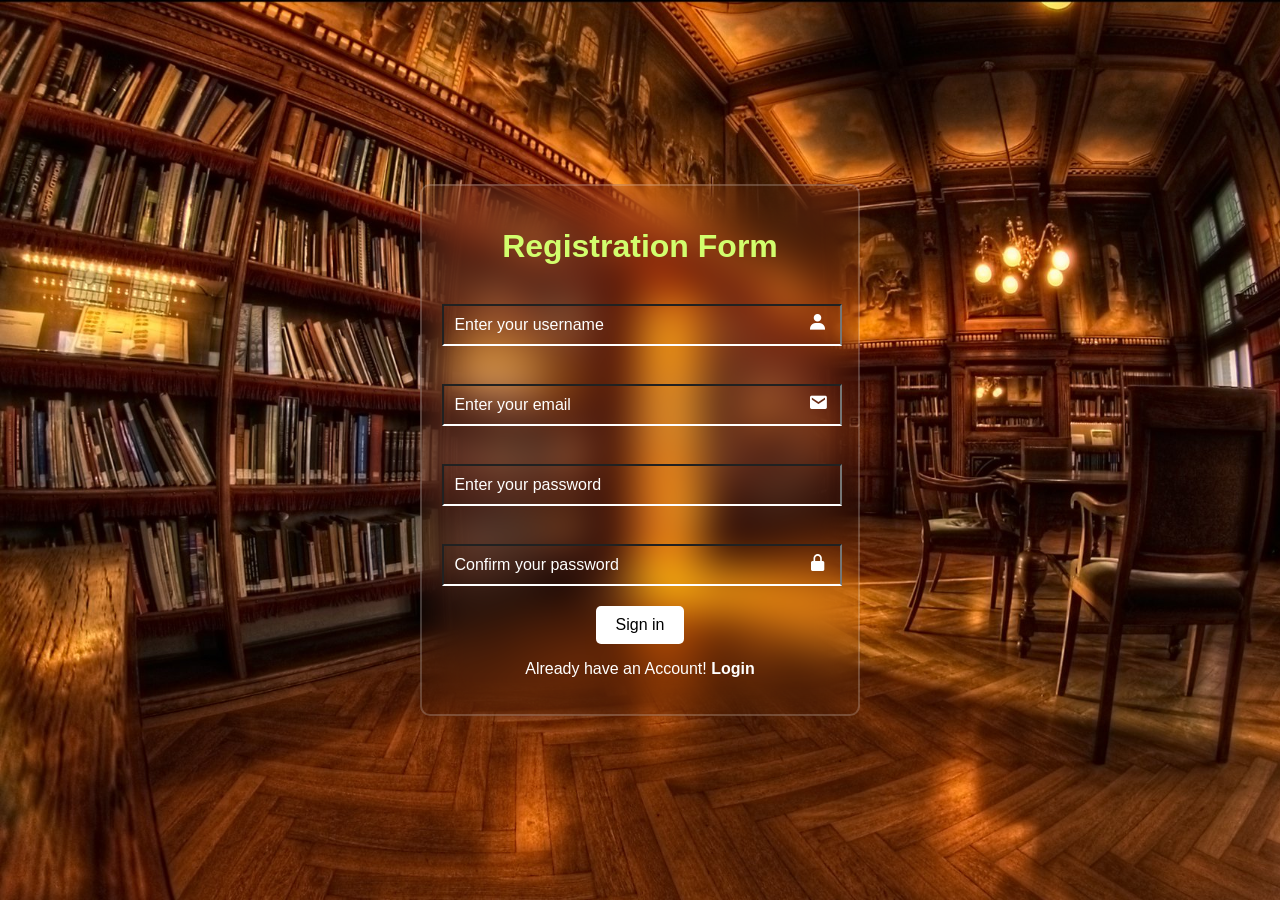
<file: signin.html>
<!DOCTYPE html>
<html lang="en">
<head>
    <meta charset="UTF-8">
    <meta name="viewport" content="width=device-width, initial-scale=1.0">
    <title>Registration Page</title>
    <link href='https://unpkg.com/boxicons@2.1.4/css/boxicons.min.css' rel='stylesheet'>
    <script src="https://ajax.googleapis.com/ajax/libs/jquery/3.7.1/jquery.min.js"></script>
    <script src="signin.js"></script>
    <style>
        body {
            background-image: url('111.jpeg');
            background-size: cover;
            font-family: Arial, sans-serif;
            margin: 0;
            padding: 0;
            display: flex;
            justify-content: center;
            align-items: center;
            height: 100vh;
        }

        .container {
            background: transparent;
            border: 2px solid rgba(255, 255, 255, 0.2);
            backdrop-filter: blur(20px);
            padding: 20px;
            border-radius: 10px;
            text-align: center;
            max-width: 400px; /* Limit container width */
        }

        .form-group {
            margin-bottom: 20px;
            position: relative;
        }

        label {
            font-weight: bold;
            color: transparent; /* Change label color */
        }

        input[type="text"],
        input[type="email"],
        input[type="password"] {
            width: calc(100% - 40px);
            padding: 10px 30px 10px 10px;
            font-size: 16px;
            border-bottom: 2px solid #fff;
            background-color: transparent; 
            
            /* Change input background color */
        }
        .form-group input{
            color: white;
        }
        .form-group input::placeholder{
            color: white;
        }
        .form-group i{
            position: absolute;
            right: 10px;
            top: 60%;
            transform: translateY(-50%);
            font-size: 20px;
            color: white;
        }
        button {
            padding: 10px 20px;
            font-size: 16px;
            background-color: #fff;
            color: black;
            border: none;
            border-radius: 5px;
            cursor: pointer;
        }

        button:hover {
            background-color: rgb(53, 132, 244);
            color: white;
        }

        .error {
            color: rgb(255, 55, 0);
            font-size: 14px;
            margin-top: 5px;
        }

        .valid {
            color: rgb(204, 225, 109);
        }

        .invalid {
            color: rgb(255, 55, 0);
        }
        .login-link p a {
        color: #fff;
        text-decoration: none;
        font-weight: 600;
        }

        .login-link p a:hover {
        text-decoration: underline;
        }
    </style>
</head>
<body>
    <div class="container">
        <h1 style="color: rgb(210, 254, 109);">Registration Form</h1>
        <form class="signin_form">
            <div class="form-group">
                <label for="username">Username:</label>
                <input type="text" id="username" name="username" class="signin_user" placeholder="Enter your username" required>
                <i class='bx bxs-user'></i>
            </div>
            <div class="form-group">
                <label for="email">Email:</label>
                <input type="email" id="email" name="email" class="signin_email" placeholder="Enter your email" required>
                <i class='bx bxs-envelope'></i>
            </div>
            <div class="form-group">
                <label for="password">Password:</label>
                <input type="password" id="password" name="password" class="signin_pass" placeholder="Enter your password" required>
                <box-icon type='solid' name='key'></box-icon>
                <div id="passwordProperties"></div>
                <div id="passwordError" class="error"></div>
            </div>
            <div class="form-group">
                <label for="confirmPassword">Confirm Password:</label>
                <input type="password" id="confirmPassword" name="confirmPassword" placeholder="Confirm your password" required>
                <i id="confirmPasswordIcon" class='bx bxs-lock-alt icon'></i>
                <div id="confirmPasswordError" class="error"></div>
            </div>
            <button type="submit" class="signin-btn">Sign in</button>
            <div style="color: white;" class="login-link">
                <p>Already have an Account!  <a href="login.html">Login</a></p>
            </div>
        </form>
    </div>

    <script>
        var uppercaseRegex = /[A-Z]/;
        var lowercaseRegex = /[a-z]/;
        var numberRegex = /[0-9]/;
        var specialCharacterRegex = /[!@#$%^&*(),.?":{}|<>]/;

        function validateForm() {
            var password = document.getElementById('password').value;
            var confirmPassword = document.getElementById('confirmPassword').value;

            var errors = [];
            // Check if passwords match
            if (password !== confirmPassword) {
                errors.push("Passwords do not match.");
            }
            // Check password properties
            var passwordPropertiesDiv = document.getElementById('passwordProperties');
            passwordPropertiesDiv.innerHTML = '';
            var passwordProperties = [];
            if (password.length >= 8) {
                passwordProperties.push('<span class="valid">&#10004; Length (>= 8)</span>');
            } else {
                passwordProperties.push('<span class="invalid">&#10008; Length (>= 8)</span>');
            }
            if (uppercaseRegex.test(password)) {
                passwordProperties.push('<span class="valid">&#10004; Uppercase</span>');
            } else {
                passwordProperties.push('<span class="invalid">&#10008; Uppercase</span>');
            }
            if (lowercaseRegex.test(password)) {
                passwordProperties.push('<span class="valid">&#10004; Lowercase</span>');
            } else {
                passwordProperties.push('<span class="invalid">&#10008; Lowercase</span>');
            }
            if (numberRegex.test(password)) {
                passwordProperties.push('<span class="valid">&#10004; Number</span>');
            } else {
                passwordProperties.push('<span class="invalid">&#10008; Number</span>');
            }
            if (specialCharacterRegex.test(password)) {
                passwordProperties.push('<span class="valid">&#10004; Special Character</span>');
            } else {
                passwordProperties.push('<span class="invalid">&#10008; Special Character</span>');
            }
            passwordPropertiesDiv.innerHTML = passwordProperties.join('<br>');
            // Display errors
            var passwordErrorDiv = document.getElementById('passwordError');
            var confirmPasswordErrorDiv = document.getElementById('confirmPasswordError');
            var confirmPasswordIcon = document.getElementById('confirmPasswordIcon');
            passwordErrorDiv.innerHTML = '';
            confirmPasswordErrorDiv.innerHTML = '';
            confirmPasswordIcon.className = '';
            if (errors.length > 0) {
                confirmPasswordErrorDiv.innerHTML = errors.join('<br>');
                confirmPasswordIcon.classList.add('bx', 'bx-x', 'icon', 'invalid');
                return false;
            } else {
                confirmPasswordIcon.classList.add('bx', 'bx-check', 'icon', 'valid');
            }
            return true;
        }

        // Event listeners for password fields
        var passwordInput = document.getElementById('password');
        var confirmPasswordInput = document.getElementById('confirmPassword');
        passwordInput.addEventListener('input', function() {
            validateForm();
        });
        confirmPasswordInput.addEventListener('input', function() {
            validateForm();
        });
    </script>
</body>
</html>
</file>
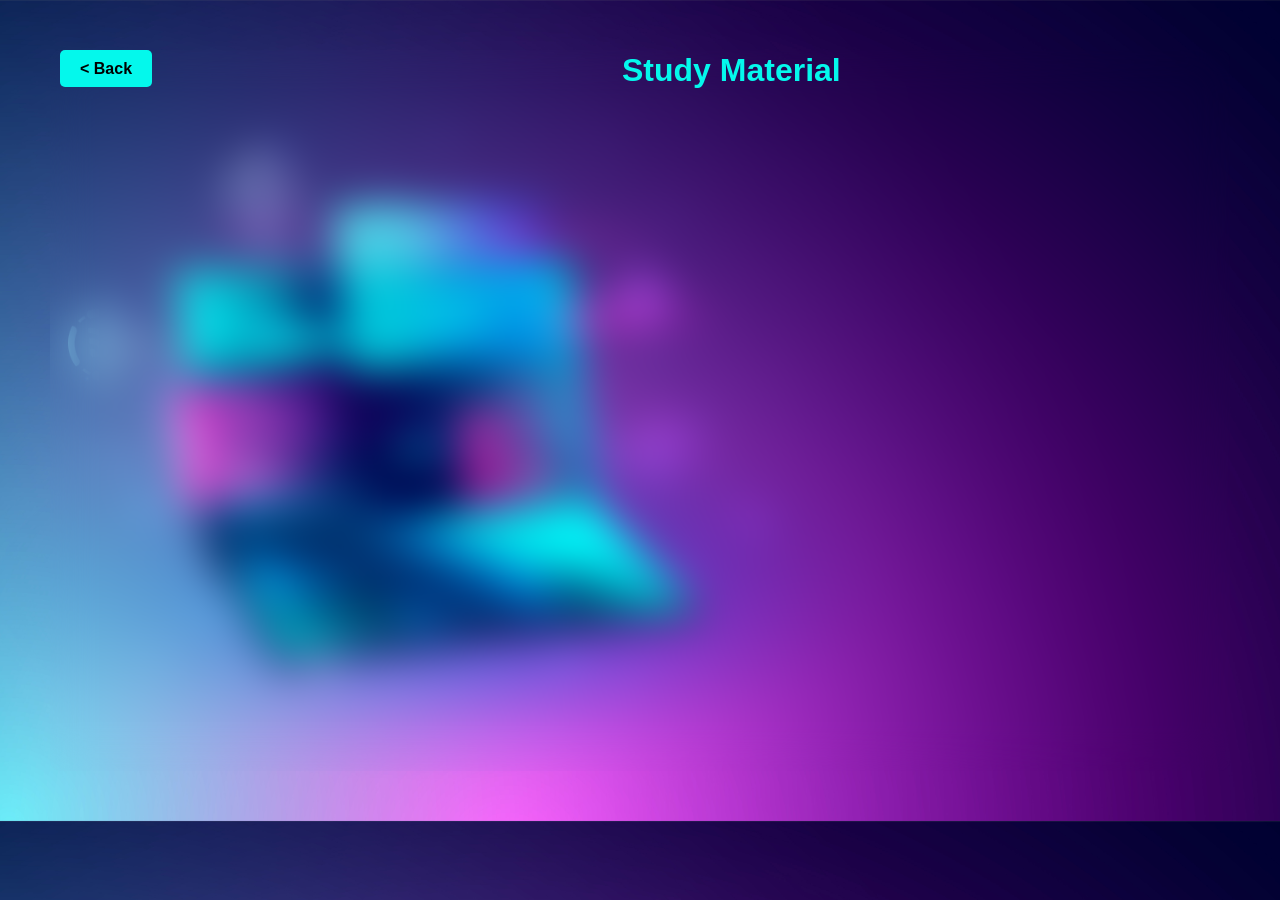
<file: study_material.html>
<!DOCTYPE html>
<html lang="en">
<head>
    <meta charset="UTF-8">
    <meta name="viewport" content="width=device-width, initial-scale=1.0">
    <title>Video Container</title>
    <style>
        * {
            margin: 0;
            padding: 0;
            box-sizing: border-box;
        }

        body {
            font-family: Arial, sans-serif;
            background-image: url("../444.jpg");
            background-size: cover;
            background-position: center;
            padding: 50px;
        }
        
        .container {
            display: flex;
            flex-direction: column;
            align-items: flex-start; /* Align items to the left */
            justify-content: center;
            padding: 2px;
            border-radius: 10px;
            backdrop-filter: blur(20px);  
            overflow: hidden;  
            position: relative; /* Position relative for absolute positioning of the button */
        }

        h1 {
            color: rgb(4, 248, 236);
            font-size: 2em;
            margin-bottom: 20px;
            margin-left: 570px;
        }

        .buttons {
            position: absolute;  
            top: 10px; 
            left: 10px;  
        }    
        .button {
            padding: 10px 20px;  
            color: rgb(162, 81, 255);
            background-color: rgb(4, 248, 236);  
            border: none;  
            border-radius: 5px;  
            text-decoration: none;  
            color: black; 
            font-weight: bold;  
            cursor: pointer;  
            transition: background-color 0.3s;  
        }

        .button:hover {
            color: white;
            background-color: rgb(162, 81, 255);  
        }

        .videos {
            display: flex;
            justify-content: center;
            flex-wrap: wrap;  
        }

        .video-container {
            width: calc(50% - 20px);  
            max-width: 400px;  
            margin: 40px;
            display: flex;
            justify-content: center;
        }

        .video {
            width: 100%;   
            height: 250px; 
        }

        @media screen and (max-width: 768px) {
            h1 {
                margin-left: 200px;
            }
            .video-container {
                width: calc(100% - 20px);
                gap: 5px;
            }
        }
    </style>
</head>
<body>
    <div class="container">
        <div class="buttons">
            <a href="profile.php" class="button"><b> < Back </b></a>
        </div>
        <h1>Study Material</h1>
        <div class="videos">
            <!-- Video 1 -->
            <div class="video-container">
                <iframe class="video" src="https://www.youtube.com/embed/HcOc7P5BMi4" title="YouTube video player" frameborder="0" allow="accelerometer; autoplay; clipboard-write; encrypted-media; gyroscope; picture-in-picture" allowfullscreen></iframe>
            </div>
            
            <!-- Video 2 -->
            <div class="video-container">
                <iframe class="video" src="https://www.youtube.com/embed/ESnrn1kAD4E" title="YouTube video player" frameborder="0" allow="accelerometer; autoplay; clipboard-write; encrypted-media; gyroscope; picture-in-picture" allowfullscreen></iframe>
            </div>

            <!-- Video 3 -->
            <div class="video-container">
                <iframe class="video" src="https://www.youtube.com/embed/UmnCZ7-9yDY" title="YouTube video player" frameborder="0" allow="accelerometer; autoplay; clipboard-write; encrypted-media; gyroscope; picture-in-picture" allowfullscreen></iframe>
            </div>

            <!-- Video 4 -->
            <div class="video-container">
                <iframe class="video" src="https://www.youtube.com/embed/VlPiVmYuoqw" title="YouTube video player" frameborder="0" allow="accelerometer; autoplay; clipboard-write; encrypted-media; gyroscope; picture-in-picture" allowfullscreen></iframe>
            </div>
        </div>
    </div>
</body>
</html>
</file>
